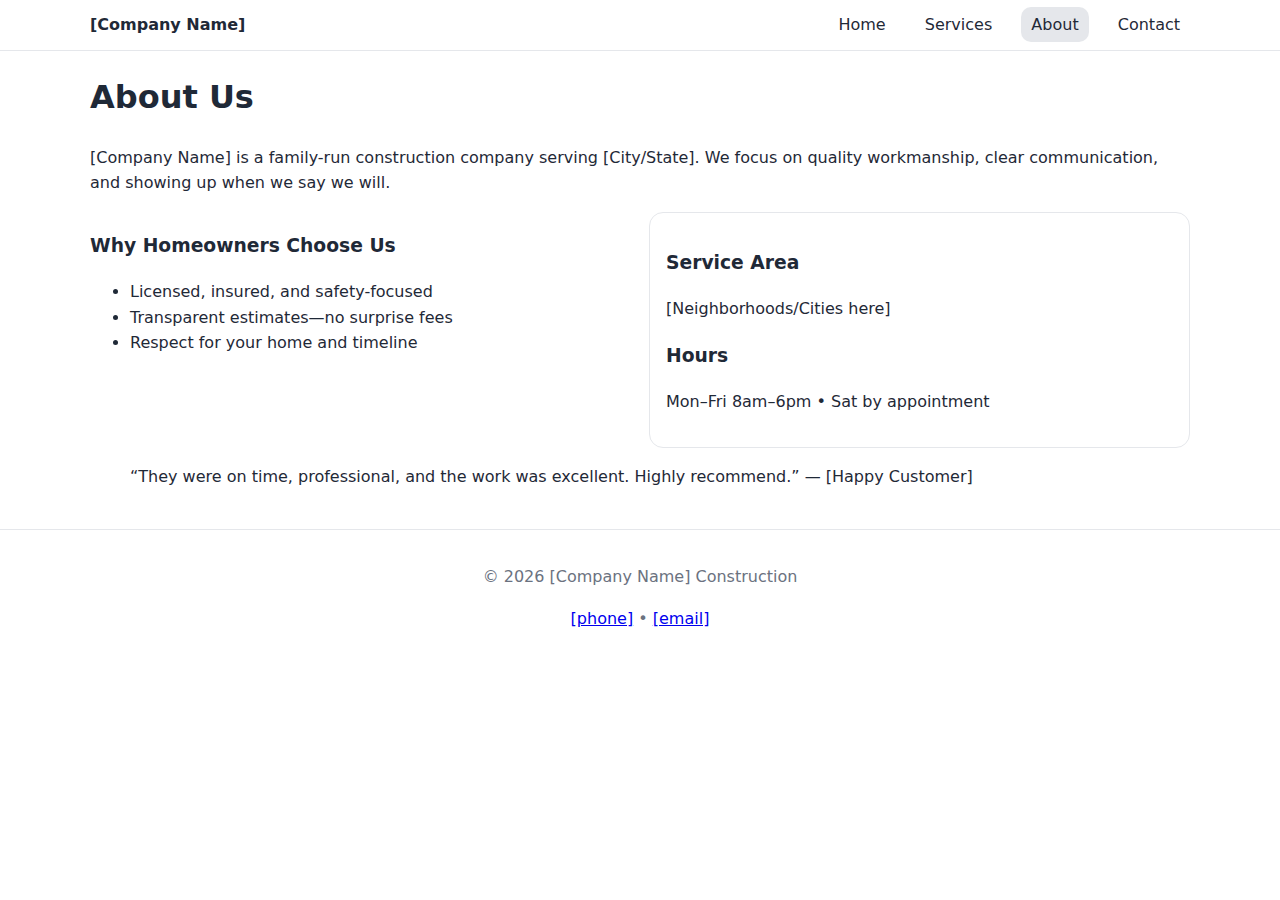
<file: about.html>
<!DOCTYPE html>
<html lang="en">
<head>
<meta charset="UTF-8" />
<meta name="viewport" content="width=device-width, initial-scale=1" />
<title>About • [Company Name] Construction</title>
<link rel="stylesheet" href="style.css" />
</head>
<body>
<header class="site-header">
<div class="container header-inner">
<a class="logo" href="index.html">[Company Name]</a>
<nav class="nav">
<a href="index.html">Home</a>
<a href="services.html">Services</a>
<a href="about.html" class="active">About</a>
<a href="contact.html">Contact</a>
</nav>
</div>
</header>


<main class="container">
<h1>About Us</h1>
<p>[Company Name] is a family-run construction company serving [City/State]. We focus on quality workmanship, clear communication, and showing up when we say we will.</p>


<div class="grid-2 about">
<div>
<h3>Why Homeowners Choose Us</h3>
<ul class="checklist">
<li>Licensed, insured, and safety-focused</li>
<li>Transparent estimates—no surprise fees</li>
<li>Respect for your home and timeline</li>
</ul>
</div>
<div class="card">
<h3>Service Area</h3>
<p>[Neighborhoods/Cities here]</p>
<h3>Hours</h3>
<p>Mon–Fri 8am–6pm • Sat by appointment</p>
</div>
</div>


<blockquote class="quote">
“They were on time, professional, and the work was excellent. Highly recommend.” — [Happy Customer]
</blockquote>
</main>


<footer class="site-footer">
<div class="container footer-inner">
<p>© <span id="year"></span> [Company Name] Construction</p>
<p><a href="tel:[phone]">[phone]</a> • <a href="mailto:[email]">[email]</a></p>
</div>
</footer>
<script>document.getElementById('year').textContent = new Date().getFullYear();</script>
</body>
</html>
</file>
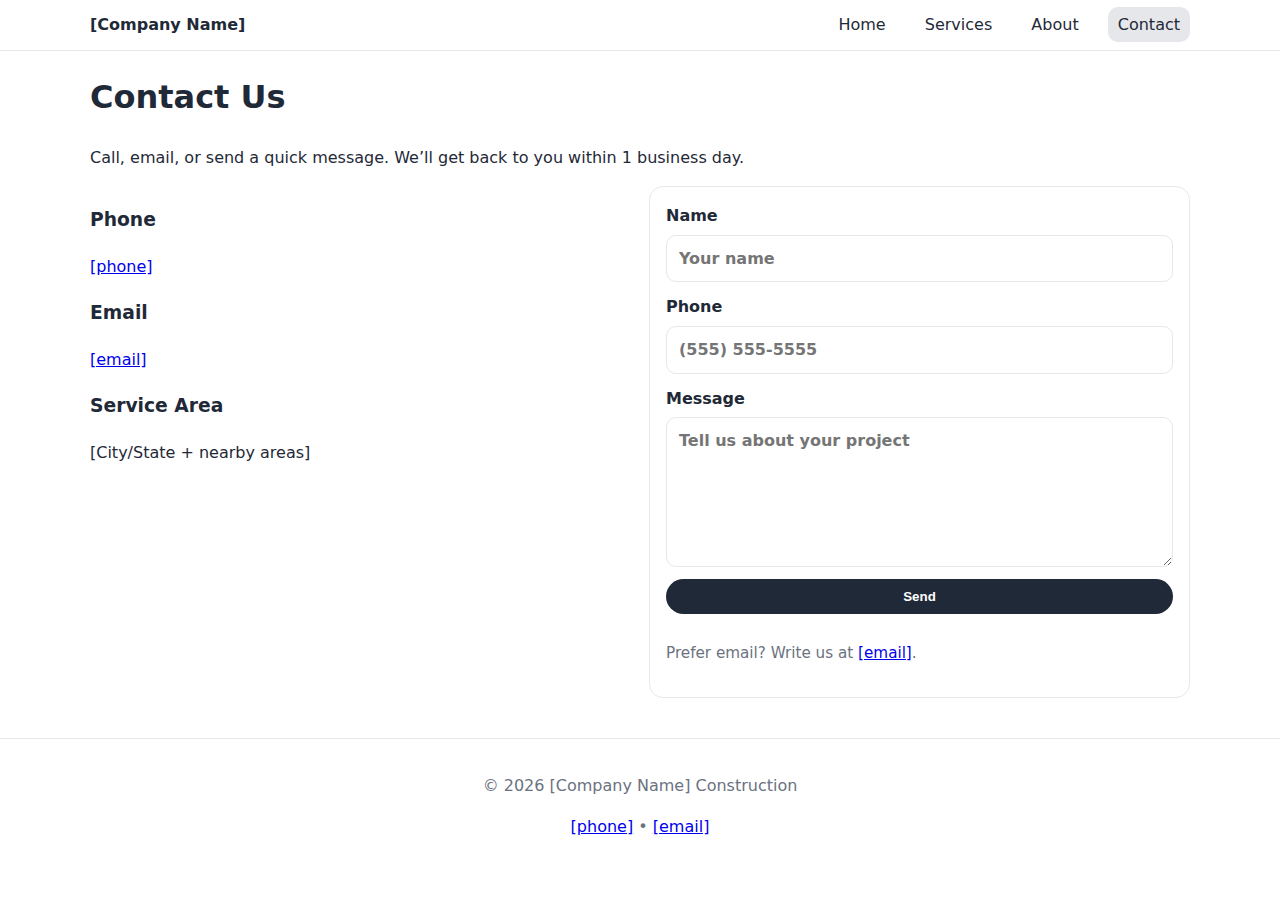
<file: contact.html>
<!DOCTYPE html>
<html lang="en">
<head>
<meta charset="UTF-8" />
<meta name="viewport" content="width=device-width, initial-scale=1" />
<title>Contact • [Company Name] Construction</title>
<link rel="stylesheet" href="style.css" />
</head>
<body>
<header class="site-header">
<div class="container header-inner">
<a class="logo" href="index.html">[Company Name]</a>
<nav class="nav">
<a href="index.html">Home</a>
<a href="services.html">Services</a>
<a href="about.html">About</a>
<a href="contact.html" class="active">Contact</a>
</nav>
</div>
</header>


<main class="container">
<h1>Contact Us</h1>
<p>Call, email, or send a quick message. We’ll get back to you within 1 business day.</p>


<div class="grid-2">
<div>
<h3>Phone</h3>
<p><a href="tel:[phone]">[phone]</a></p>
<h3>Email</h3>
<p><a href="mailto:[email]">[email]</a></p>
<h3>Service Area</h3>
<p>[City/State + nearby areas]</p>
</div>


<form class="card form" action="mailto:[email]" method="post" enctype="text/plain">
<label>
Name
<input type="text" name="name" placeholder="Your name" required />
</label>
<label>
Phone
<input type="tel" name="phone" placeholder="(555) 555-5555" required />
</label>
<label>
Message
<textarea name="message" rows="5" placeholder="Tell us about your project" required></textarea>
</label>
<button class="button" type="submit">Send</button>
<p class="muted">Prefer email? Write us at <a href="mailto:[email]">[email]</a>.</p>
</form>
</div>
</main>


<footer class="site-footer">
<div class="container footer-inner">
<p>© <span id="year"></span> [Company Name] Construction</p>
<p><a href="tel:[phone]">[phone]</a> • <a href="mailto:[email]">[email]</a></p>
</div>
</footer>
<script>document.getElementById('year').textContent = new Date().getFullYear();</script>
</body>
</html>
</file>
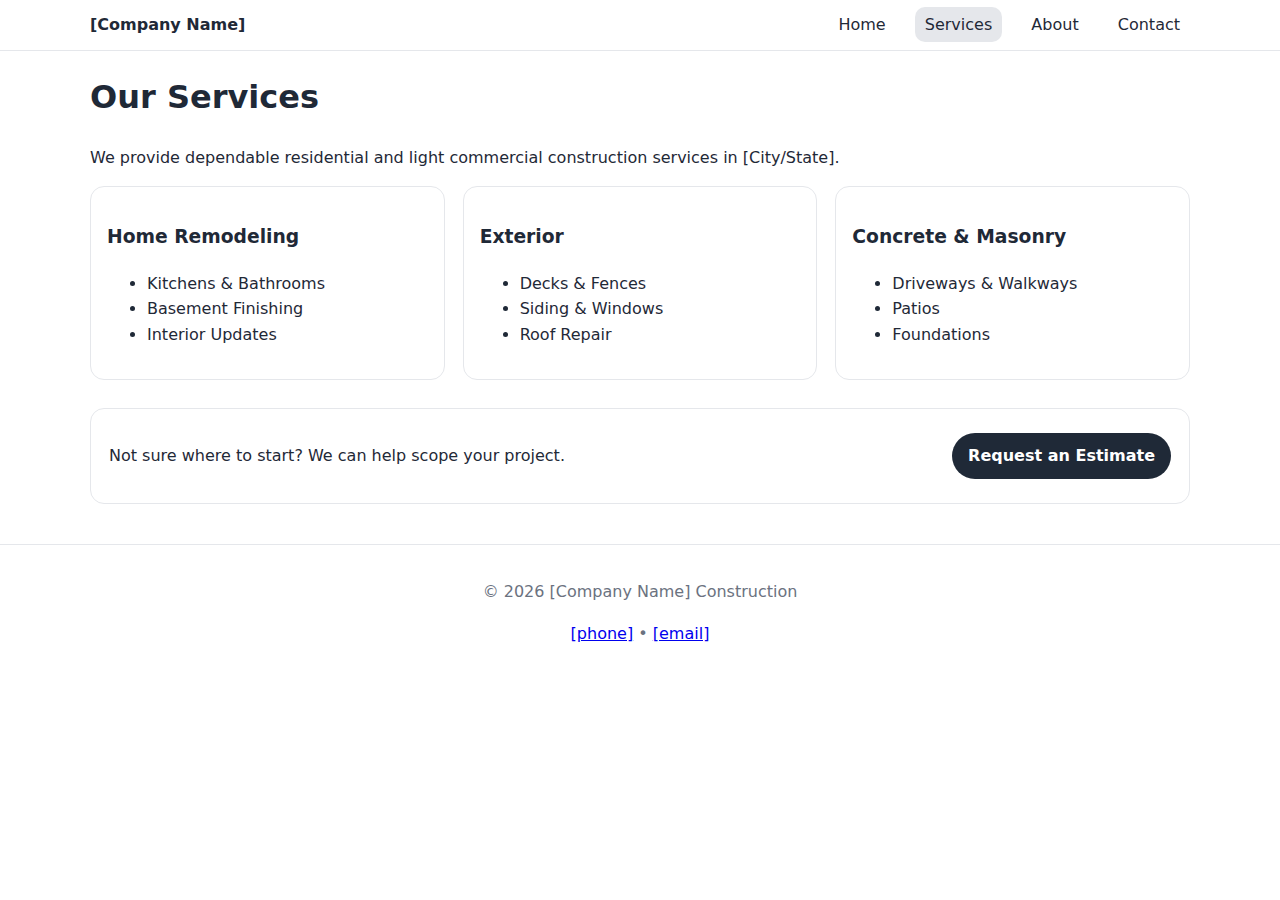
<file: services.html>
<!DOCTYPE html>
<html lang="en">
<head>
<meta charset="UTF-8" />
<meta name="viewport" content="width=device-width, initial-scale=1" />
<title>Services • [Company Name] Construction</title>
<link rel="stylesheet" href="style.css" />
</head>
<body>
<header class="site-header">
<div class="container header-inner">
<a class="logo" href="index.html">[Company Name]</a>
<nav class="nav">
<a href="index.html">Home</a>
<a href="services.html" class="active">Services</a>
<a href="about.html">About</a>
<a href="contact.html">Contact</a>
</nav>
</div>
</header>


<main class="container">
<h1>Our Services</h1>
<p>We provide dependable residential and light commercial construction services in [City/State].</p>


<div class="grid-3 services">
<div class="card">
<h3>Home Remodeling</h3>
<ul>
<li>Kitchens & Bathrooms</li>
<li>Basement Finishing</li>
<li>Interior Updates</li>
</ul>
</div>
<div class="card">
<h3>Exterior</h3>
<ul>
<li>Decks & Fences</li>
<li>Siding & Windows</li>
<li>Roof Repair</li>
</ul>
</div>
<div class="card">
<h3>Concrete & Masonry</h3>
<ul>
<li>Driveways & Walkways</li>
<li>Patios</li>
<li>Foundations</li>
</ul>
</div>
</div>


<div class="cta-banner">
<p>Not sure where to start? We can help scope your project.</p>
<a class="button" href="contact.html">Request an Estimate</a>
</div>
</main>


<footer class="site-footer">
<div class="container footer-inner">
<p>© <span id="year"></span> [Company Name] Construction</p>
<p><a href="tel:[phone]">[phone]</a> • <a href="mailto:[email]">[email]</a></p>
</div>
</footer>
<script>document.getElementById('year').textContent = new Date().getFullYear();</script>
</body>
</html>
</file>
<file: style.css>
/* Base */
* { box-sizing: border-box; }
:root {
--bg: #ffffff;
--ink: #1f2937;
--muted: #6b7280;
--brand: #1f2937; /* dark gray */
--accent: #e5e7eb; /* light gray */
--radius: 14px;
}
html, body { height: 100%; }
body {
margin: 0;
font-family: system-ui, -apple-system, Segoe UI, Roboto, Arial, sans-serif;
color: var(--ink);
background: var(--bg);
line-height: 1.6;
}
img { max-width: 100%; display: block; border-radius: var(--radius); }


/* Layout */
.container { width: min(1100px, 92%); margin: 0 auto; }
.grid-2 { display: grid; grid-template-columns: 1fr; gap: 18px; }
.grid-3 { display: grid; grid-template-columns: 1fr; gap: 18px; }
@media (min-width: 768px) {
.grid-2 { grid-template-columns: 1fr 1fr; }
.grid-3 { grid-template-columns: 1fr 1fr 1fr; }
}


/* Header */
.site-header { position: sticky; top: 0; background: #fff; border-bottom: 1px solid var(--accent); z-index: 10; }
.header-inner { display: flex; align-items: center; justify-content: space-between; padding: 12px 0; }
.logo { font-weight: 800; text-decoration: none; color: var(--ink); }
.nav a { text-decoration: none; color: var(--ink); margin-left: 14px; padding: 8px 10px; border-radius: 10px; }
.nav a.active, .nav a:hover { background: var(--accent); }


/* Hero */
.hero { background: linear-gradient(180deg, #f9fafb, #fff); padding: 64px 0; text-align: center; }
.hero h1 { margin: 0 0 12px; font-size: clamp(28px, 4vw, 40px); }
.hero p { color: var(--muted); margin: 0 auto 18px; max-width: 620px; }
.hero-cta { display: flex; gap: 12px; justify-content: center; flex-wrap: wrap; }


/* Cards */
.card { background: #fff; border: 1px solid var(--accent); border-radius: var(--radius); padding: 16px; }
.gallery { gap: 18px; }


/* Buttons */
.button { display: inline-block; background: var(--brand); color: #fff; padding: 10px 16px; border-radius: 999px; text-decoration: none; font-weight: 600; }
.button.outline { background: transparent; color: var(--ink); border: 2px solid var(--brand); }
button.button { border: none; cursor: pointer; }


/* Sections */
.highlights { padding: 32px 0; }
.featured { padding: 32px 0 54px; }
.cta-banner { margin: 28px 0; padding: 18px; border: 1px solid var(--accent); border-radius: var(--radius); display: flex; align-items: center; justify-content: space-between; gap: 12px; flex-wrap: wrap; }


/* Forms */
.form { display: grid; gap: 12px; }
label { display: grid; gap: 6px; font-weight: 600; }
input, textarea { width: 100%; padding: 10px 12px; border-radius: 10px; border: 1px solid var(--accent); font: inherit; }
.muted { color: var(--muted); font-size: 0.95rem; }


/* Footer */
.site-footer { border-top: 1px solid var(--accent); background: #fff; margin-top: 40px; }
.footer-inner { padding: 18px 0; text-align: center; color: var(--muted); }
</file>
